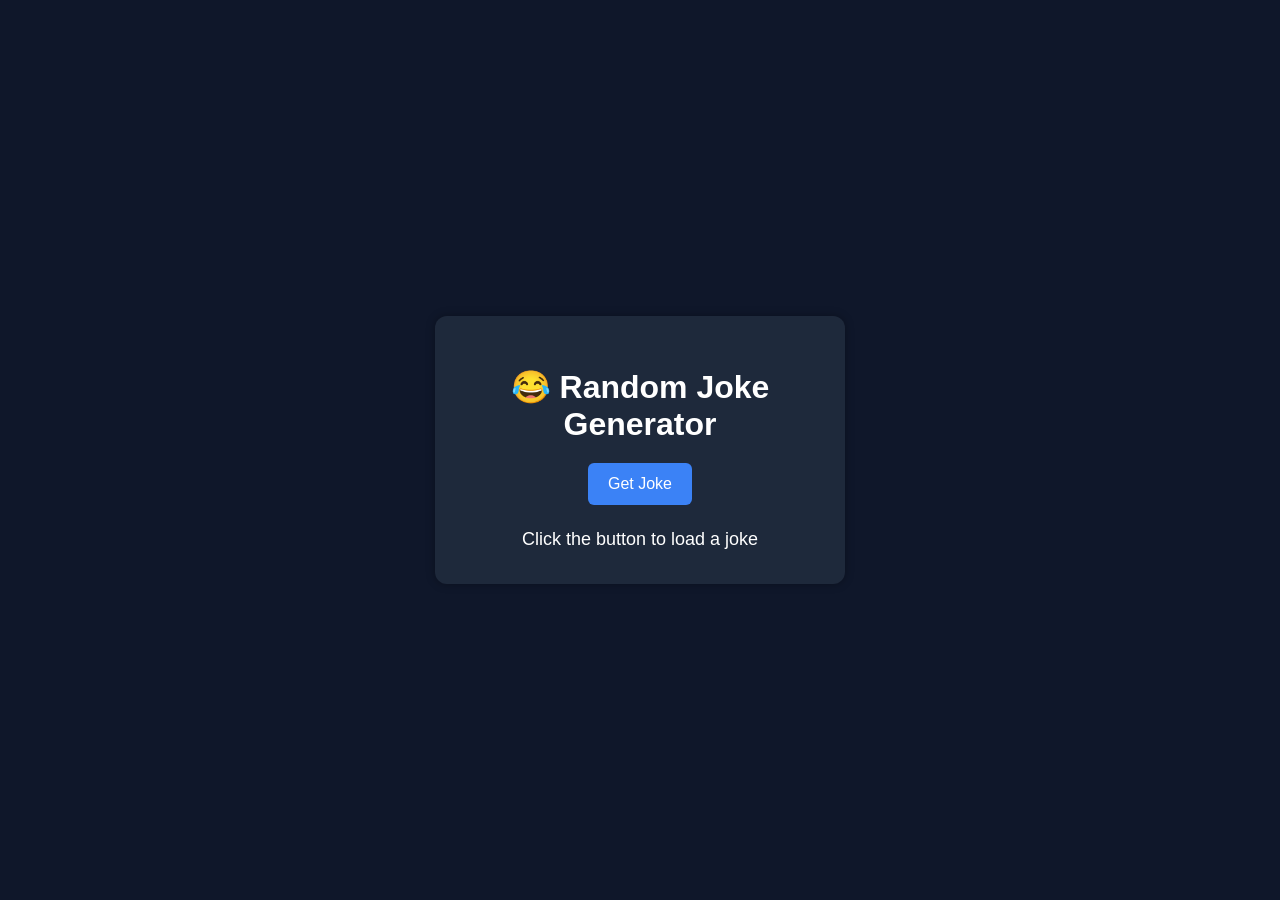
<file: joke-generator/index.html>
<!DOCTYPE html>
<html lang="en">

<head>
  <meta charset="UTF-8">
  <meta name="viewport" content="width=device-width, initial-scale=1.0">
  <title>Joke Generator</title>

  <link rel="stylesheet" href="style.css">
</head>

<body>

  <div class="container">

    <h1>😂 Random Joke Generator</h1>

    <button onclick="getJoke()">
      Get Joke
    </button>

    <div id="joke">
      Click the button to load a joke
    </div>

  </div>

  <script src="script.js"></script>

</body>
</html>
</file>
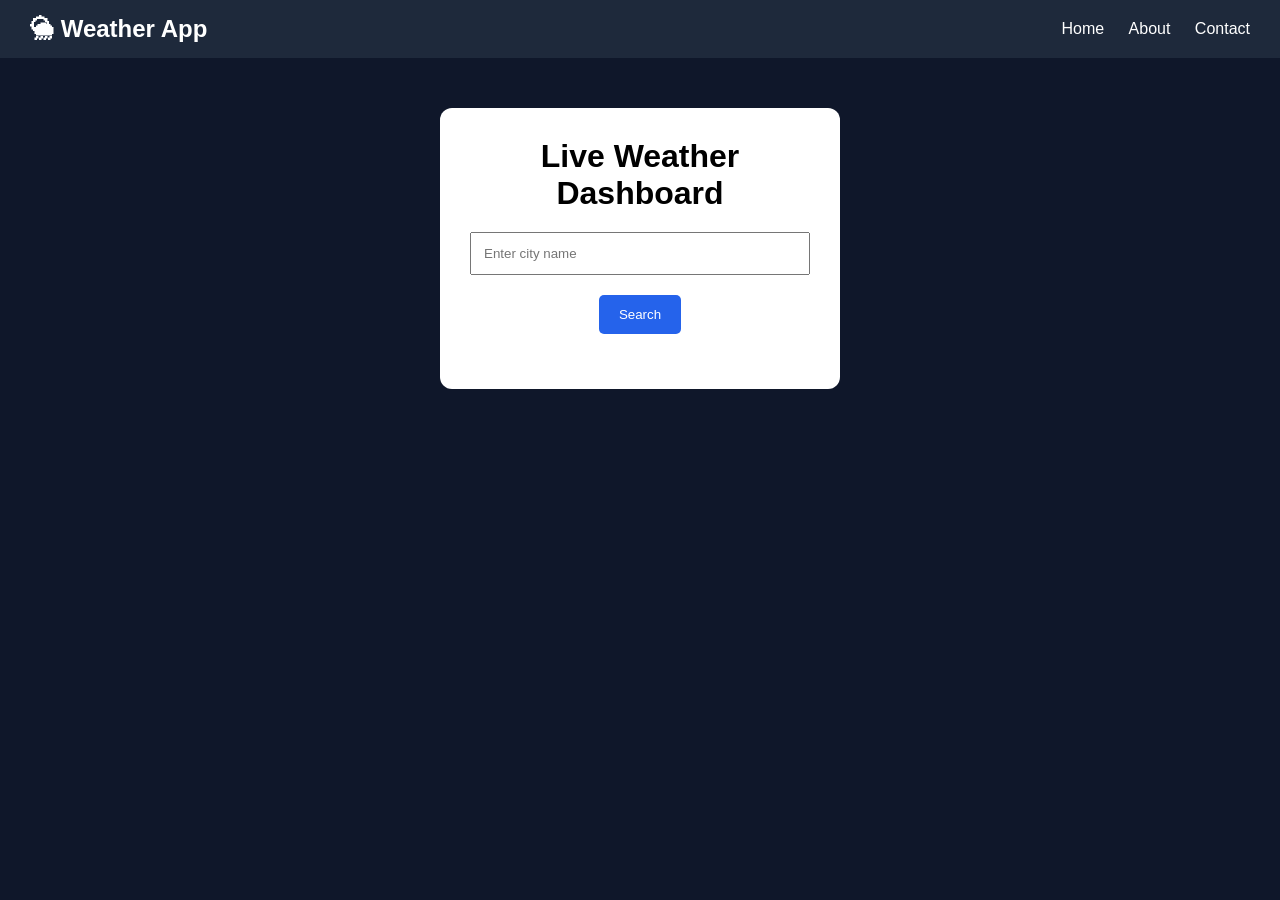
<file: weather-dashboard/index.html>
<!DOCTYPE html>
<html lang="en">

<head>
  <meta charset="UTF-8">
  <meta name="viewport" content="width=device-width, initial-scale=1.0">
  <title>Weather Dashboard</title>

  <link rel="stylesheet" href="style.css">
</head>

<body>

  <nav>

    <h2>🌦 Weather App</h2>

    <div class="links">
      <a href="index.html">Home</a>
      <a href="about.html">About</a>
      <a href="contact.html">Contact</a>
    </div>

  </nav>

  <div class="container">

    <h1>Live Weather Dashboard</h1>

    <input
      type="text"
      id="city"
      placeholder="Enter city name">

    <button onclick="getWeather()">
      Search
    </button>

    <div id="weather"></div>

  </div>

  <script src="script.js"></script>

</body>
</html>
</file>
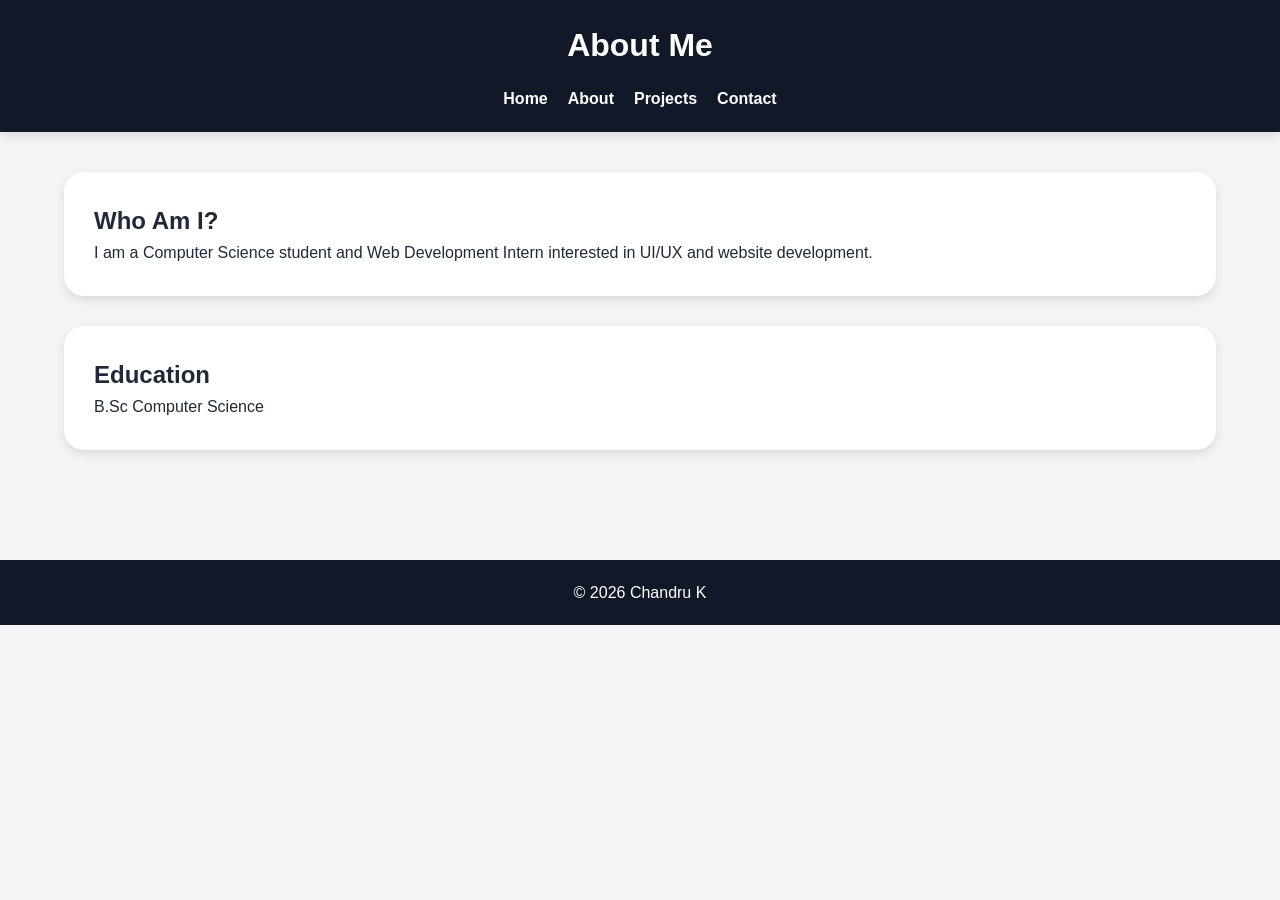
<file: about.html>
<!DOCTYPE html>
<html lang="en">

<head>

<meta charset="UTF-8">
<meta name="viewport" content="width=device-width, initial-scale=1.0">

<meta name="description" content="About Me">

<title>About</title>

<link rel="stylesheet" href="style.css">

</head>

<body>

<header>

<h1>About Me</h1>

<nav aria-label="Main Navigation">

<ul>

<li><a href="index.html">Home</a></li>
<li><a href="about.html">About</a></li>
<li><a href="projects.html">Projects</a></li>
<li><a href="contact.html">Contact</a></li>

</ul>

</nav>

</header>

<main>

<section>

<h2>Who Am I?</h2>

<p>
I am a Computer Science student and
Web Development Intern interested in
UI/UX and website development.
</p>

</section>

<section>

<h2>Education</h2>

<p>B.Sc Computer Science</p>

</section>

</main>

<footer>

<p>© 2026 Chandru K</p>

</footer>

</body>

</html>
</file>
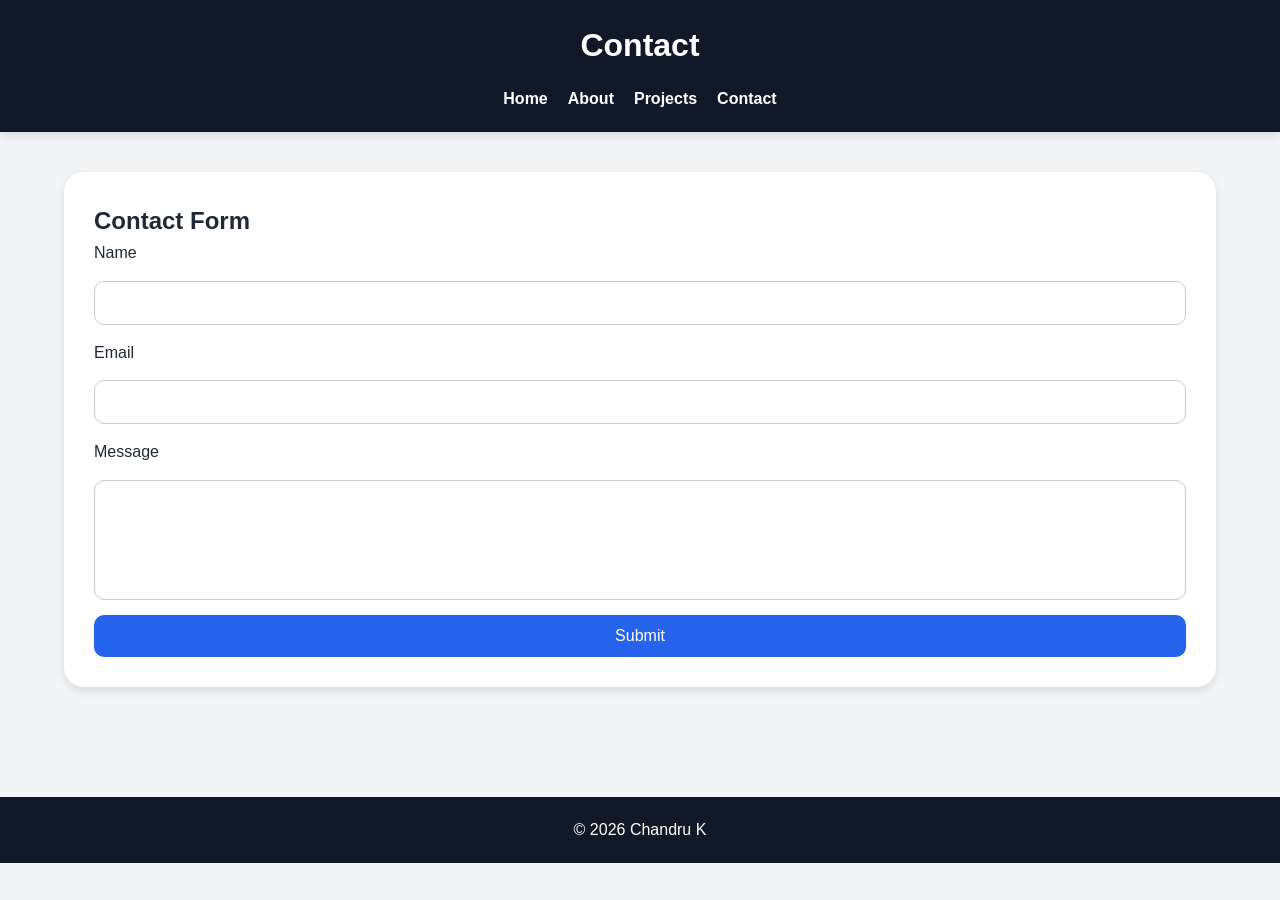
<file: contact.html>
<!DOCTYPE html>
<html lang="en">

<head>

<meta charset="UTF-8">
<meta name="viewport" content="width=device-width, initial-scale=1.0">

<meta name="description" content="Contact Page">

<title>Contact</title>

<link rel="stylesheet" href="style.css">

</head>

<body>

<header>

<h1>Contact</h1>

<nav aria-label="Main Navigation">

<ul>

<li><a href="index.html">Home</a></li>
<li><a href="about.html">About</a></li>
<li><a href="projects.html">Projects</a></li>
<li><a href="contact.html">Contact</a></li>

</ul>

</nav>

</header>

<main>

<section>

<h2>Contact Form</h2>

<form>

<label for="name">Name</label>

<input
type="text"
id="name"
name="name">

<label for="email">Email</label>

<input
type="email"
id="email"
name="email">

<label for="message">Message</label>

<textarea
id="message"
name="message"></textarea>

<button type="submit">
Submit
</button>

</form>

</section>

</main>

<footer>

<p>© 2026 Chandru K</p>

</footer>

</body>

</html>
</file>
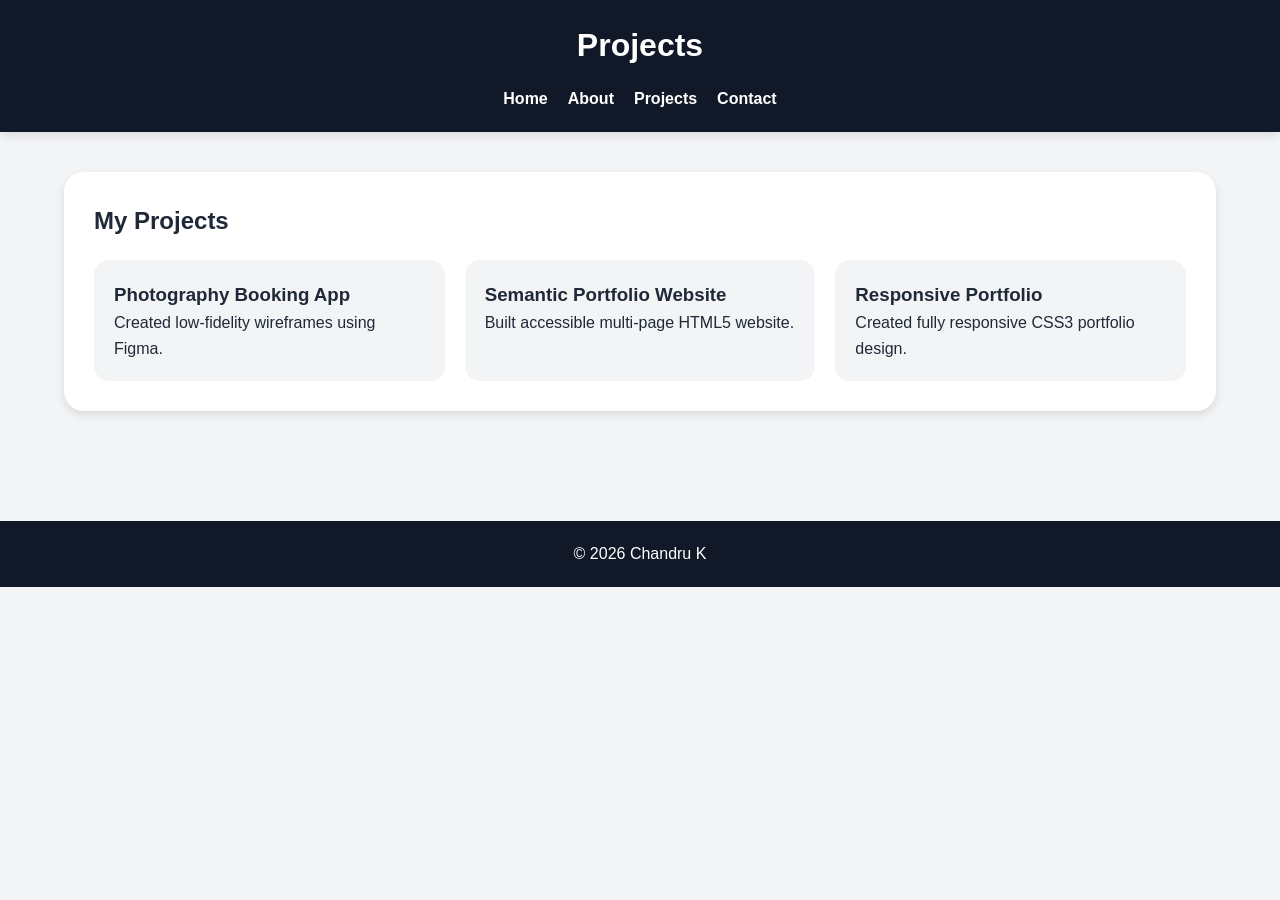
<file: projects.html>
<!DOCTYPE html>
<html lang="en">

<head>

<meta charset="UTF-8">
<meta name="viewport" content="width=device-width, initial-scale=1.0">

<meta name="description" content="Projects">

<title>Projects</title>

<link rel="stylesheet" href="style.css">

</head>

<body>

<header>

<h1>Projects</h1>

<nav aria-label="Main Navigation">

<ul>

<li><a href="index.html">Home</a></li>
<li><a href="about.html">About</a></li>
<li><a href="projects.html">Projects</a></li>
<li><a href="contact.html">Contact</a></li>

</ul>

</nav>

</header>

<main>

<section>

<h2>My Projects</h2>

<div class="grid">

<div class="card">

<h3>Photography Booking App</h3>

<p>
Created low-fidelity wireframes using Figma.
</p>

</div>

<div class="card">

<h3>Semantic Portfolio Website</h3>

<p>
Built accessible multi-page HTML5 website.
</p>

</div>

<div class="card">

<h3>Responsive Portfolio</h3>

<p>
Created fully responsive CSS3 portfolio design.
</p>

</div>

</div>

</section>

</main>

<footer>

<p>© 2026 Chandru K</p>

</footer>

</body>

</html>
</file>
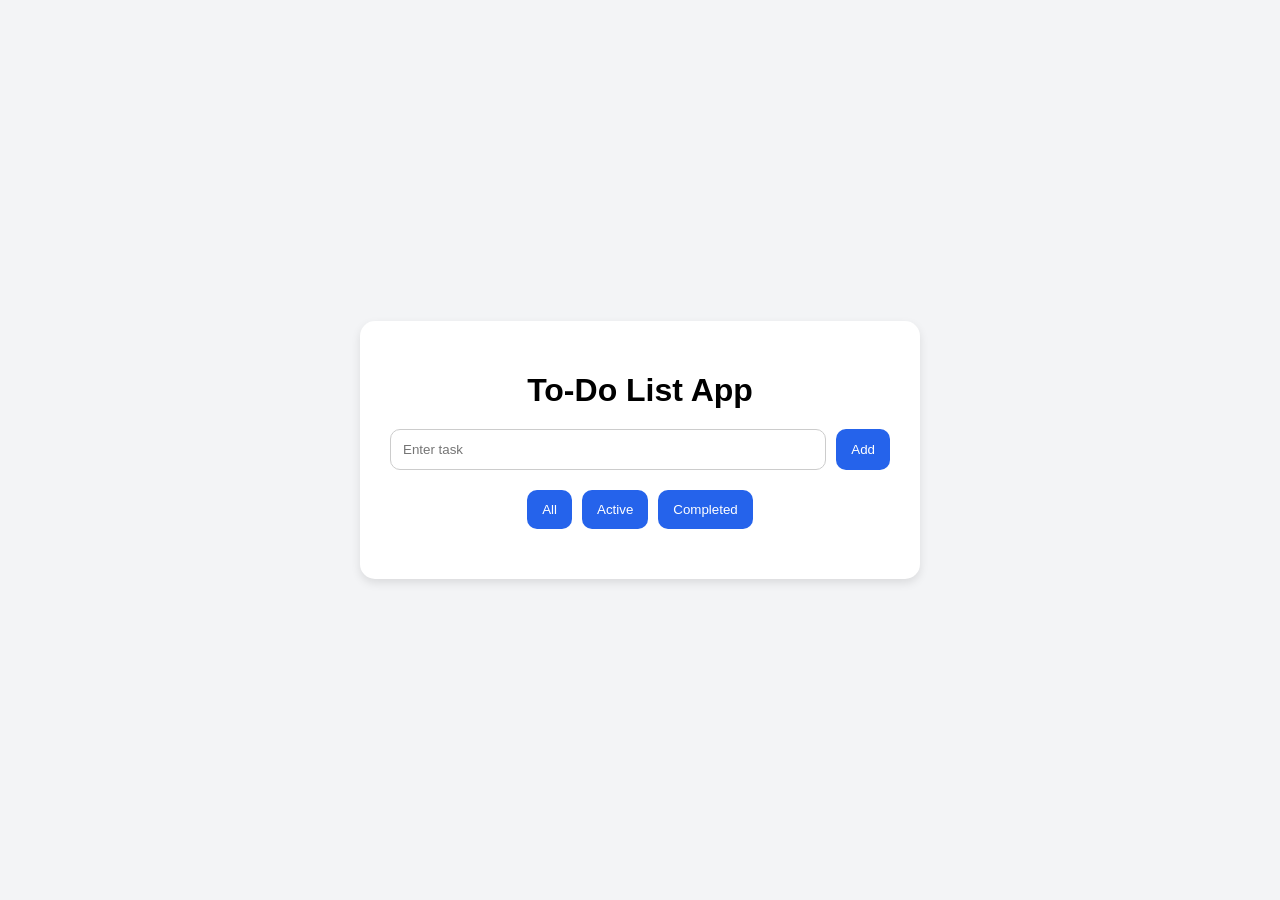
<file: todo.html>
<!DOCTYPE html>
<html lang="en">

<head>

<meta charset="UTF-8">
<meta name="viewport" content="width=device-width, initial-scale=1.0">

<title>To-Do App</title>

<link rel="stylesheet" href="todo.css">

</head>

<body>

<div class="container">

<h1>To-Do List App</h1>

<div class="input-section">

<input
type="text"
id="taskInput"
placeholder="Enter task">

<button onclick="addTask()">
Add
</button>

</div>

<div class="filters">

<button onclick="filterTasks('all')">
All
</button>

<button onclick="filterTasks('active')">
Active
</button>

<button onclick="filterTasks('completed')">
Completed
</button>

</div>

<ul id="taskList"></ul>

</div>

<script src="todo.js"></script>

</body>

</html>
</file>
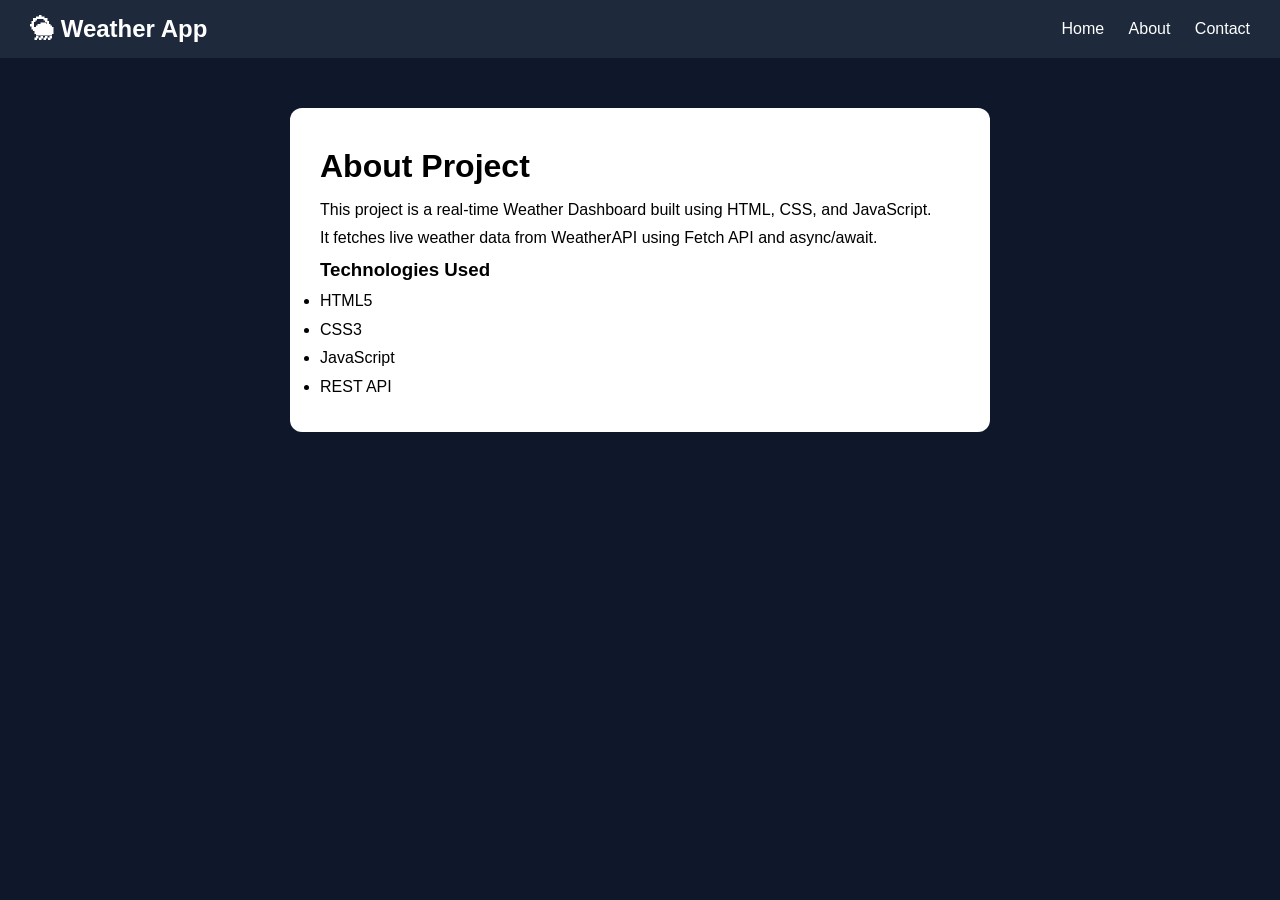
<file: weather-dashboard/about.html>
<!DOCTYPE html>
<html lang="en">

<head>
  <meta charset="UTF-8">
  <meta name="viewport" content="width=device-width, initial-scale=1.0">
  <title>About</title>

  <link rel="stylesheet" href="style.css">
</head>

<body>

  <nav>

    <h2>🌦 Weather App</h2>

    <div class="links">
      <a href="index.html">Home</a>
      <a href="about.html">About</a>
      <a href="contact.html">Contact</a>
    </div>

  </nav>

  <div class="page">

    <h1>About Project</h1>

    <p>
      This project is a real-time Weather Dashboard
      built using HTML, CSS, and JavaScript.
    </p>

    <p>
      It fetches live weather data from WeatherAPI
      using Fetch API and async/await.
    </p>

    <h3>Technologies Used</h3>

    <ul>
      <li>HTML5</li>
      <li>CSS3</li>
      <li>JavaScript</li>
      <li>REST API</li>
    </ul>

  </div>

</body>
</html>
</file>
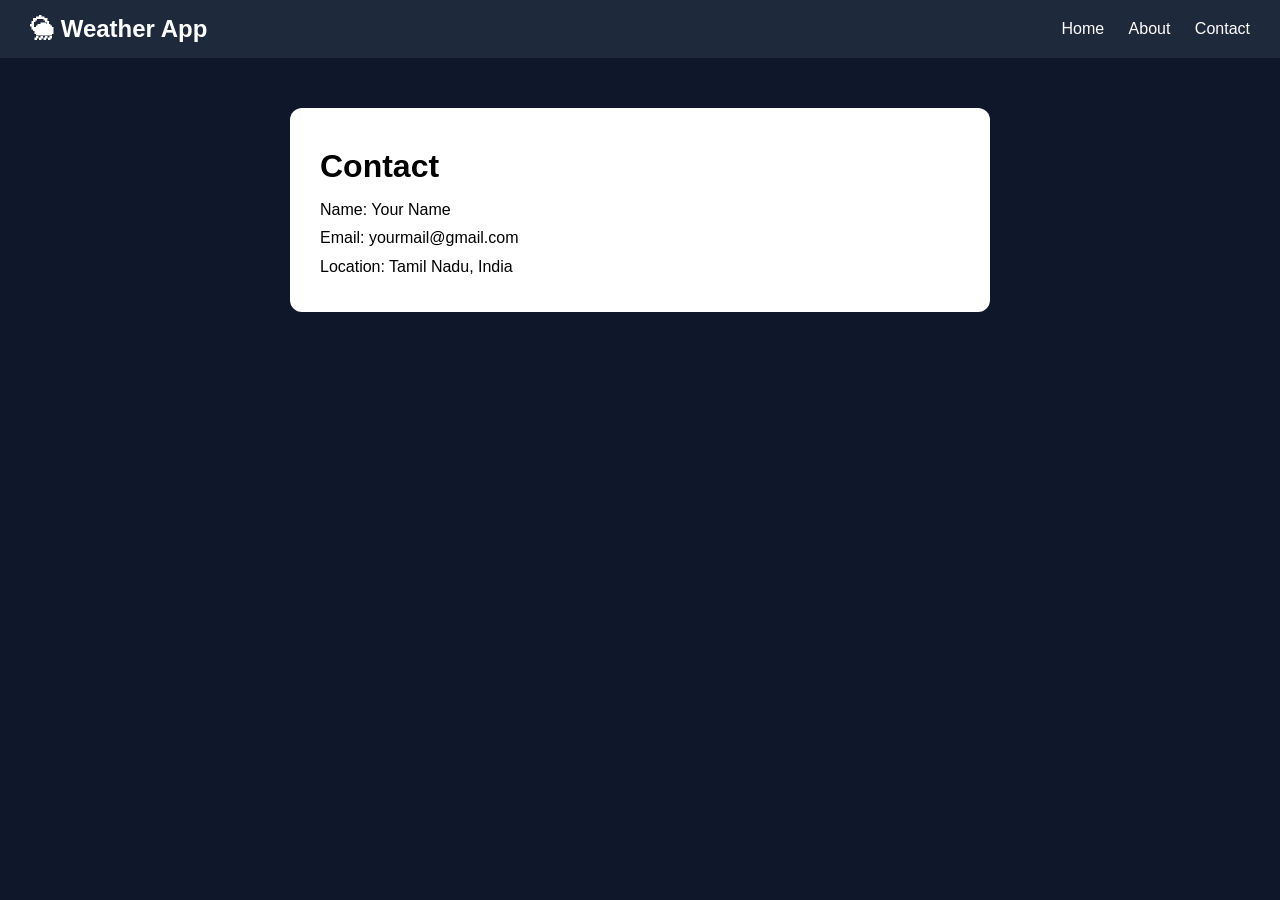
<file: weather-dashboard/contact.html>
<!DOCTYPE html>
<html lang="en">

<head>
  <meta charset="UTF-8">
  <meta name="viewport" content="width=device-width, initial-scale=1.0">
  <title>Contact</title>

  <link rel="stylesheet" href="style.css">
</head>

<body>

  <nav>

    <h2>🌦 Weather App</h2>

    <div class="links">
      <a href="index.html">Home</a>
      <a href="about.html">About</a>
      <a href="contact.html">Contact</a>
    </div>

  </nav>

  <div class="page">

    <h1>Contact</h1>

    <p>Name: Your Name</p>

    <p>Email: yourmail@gmail.com</p>

    <p>Location: Tamil Nadu, India</p>

  </div>

</body>
</html>
</file>
<file: joke-generator/style.css>
body{
  margin:0;
  padding:0;
  font-family: Arial;
  background:#0f172a;
  color:white;

  display:flex;
  justify-content:center;
  align-items:center;

  height:100vh;
}

.container{

  background:#1e293b;
  padding:30px;
  border-radius:12px;

  width:350px;
  text-align:center;

  box-shadow:0 0 10px rgba(0,0,0,0.3);
}

h1{
  margin-bottom:20px;
}

button{

  padding:12px 20px;
  border:none;
  border-radius:6px;

  background:#3b82f6;
  color:white;

  cursor:pointer;
  font-size:16px;
}

button:hover{
  opacity:0.9;
}

#joke{

  margin-top:20px;
  line-height:1.6;
  font-size:18px;
}
</file>
<file: weather-dashboard/style.css>
*{
  margin:0;
  padding:0;
  box-sizing:border-box;
}

body{

  font-family:Arial;

  background:#0f172a;

  color:white;
}

nav{

  background:#1e293b;

  display:flex;

  justify-content:space-between;

  align-items:center;

  padding:15px 30px;
}

.links a{

  color:white;

  text-decoration:none;

  margin-left:20px;
}

.container{

  width:90%;
  max-width:400px;

  background:white;

  color:black;

  margin:50px auto;

  padding:30px;

  border-radius:12px;

  text-align:center;
}

.page{

  width:90%;
  max-width:700px;

  background:white;

  color:black;

  margin:50px auto;

  padding:30px;

  border-radius:12px;

  line-height:1.8;
}

input{

  width:100%;

  padding:12px;

  margin-top:20px;
}

button{

  margin-top:20px;

  padding:12px 20px;

  border:none;

  background:#2563eb;

  color:white;

  border-radius:5px;

  cursor:pointer;
}

button:hover{

  background:#1d4ed8;
}

#weather{

  margin-top:25px;

  line-height:2;
}

img{

  width:80px;
}

@media(max-width:600px){

  nav{

    flex-direction:column;
  }

  .links{

    margin-top:10px;
  }

  .links a{

    margin:0 10px;
  }
}
</file>
<file: style.css>
:root{
  --primary:#2563eb;
  --dark:#111827;
  --light:#ffffff;
  --gray:#f3f4f6;
  --text:#1f2937;
  --shadow:0 4px 10px rgba(0,0,0,0.1);
}

/* Reset */

*{
  margin:0;
  padding:0;
  box-sizing:border-box;
}

/* Body */

body{
  font-family:Arial, sans-serif;
  background:var(--gray);
  color:var(--text);
  line-height:1.6;
}

/* Header */

header{
  background:var(--dark);
  color:var(--light);
  padding:20px;
  position:sticky;
  top:0;
  z-index:1000;
  box-shadow:var(--shadow);
}

header h1{
  text-align:center;
  margin-bottom:15px;
}

/* Navigation */

nav ul{
  display:flex;
  justify-content:center;
  align-items:center;
  gap:20px;
  list-style:none;
  flex-wrap:wrap;
}

nav a{
  color:white;
  text-decoration:none;
  font-weight:bold;
  transition:0.3s;
}

nav a:hover{
  color:#60a5fa;
}

/* Main */

main{
  width:90%;
  max-width:1200px;
  margin:auto;
  padding:40px 0;
}

/* Hero */

.hero{
  display:grid;
  grid-template-columns:1fr 1fr;
  gap:40px;
  align-items:center;
  margin-bottom:40px;
}

.hero-text h2{
  font-size:40px;
  margin-bottom:20px;
}

.hero-text p{
  margin-bottom:20px;
}

.hero-image img{
  width:100%;
  border-radius:20px;
  box-shadow:var(--shadow);
}

/* Button */

.btn{
  display:inline-block;
  background:var(--primary);
  color:white;
  padding:12px 24px;
  border-radius:10px;
  text-decoration:none;
  transition:0.3s;
}

.btn:hover{
  background:#1d4ed8;
}

/* Sections */

section{
  background:white;
  padding:30px;
  margin-bottom:30px;
  border-radius:20px;
  box-shadow:var(--shadow);
}

/* Skills */

.skills ul{
  display:flex;
  gap:15px;
  flex-wrap:wrap;
  list-style:none;
  margin-top:20px;
}

.skills li{
  background:var(--primary);
  color:white;
  padding:10px 15px;
  border-radius:20px;
}

/* Grid */

.grid{
  display:grid;
  grid-template-columns:repeat(auto-fit,minmax(250px,1fr));
  gap:20px;
  margin-top:20px;
}

/* Cards */

.card{
  background:var(--gray);
  padding:20px;
  border-radius:15px;
  transition:0.3s;
}

.card:hover{
  transform:translateY(-5px);
}

/* Form */

form{
  display:flex;
  flex-direction:column;
  gap:15px;
}

input,
textarea{
  padding:12px;
  border:1px solid #ccc;
  border-radius:10px;
  font-size:16px;
}

textarea{
  resize:none;
  height:120px;
}

button{
  background:var(--primary);
  color:white;
  padding:12px;
  border:none;
  border-radius:10px;
  cursor:pointer;
  font-size:16px;
  transition:0.3s;
}

button:hover{
  background:#1d4ed8;
}

/* Footer */

footer{
  text-align:center;
  padding:20px;
  background:var(--dark);
  color:white;
  margin-top:40px;
}

/* Responsive */

@media(max-width:768px){

.hero{
  grid-template-columns:1fr;
  text-align:center;
}

.hero-text h2{
  font-size:30px;
}

nav ul{
  flex-direction:column;
}

main{
  width:95%;
}

}

/* Dark Mode */

@media(prefers-color-scheme:dark){

body{
  background:#0f172a;
  color:white;
}

section{
  background:#1e293b;
}

.card{
  background:#334155;
}

input,
textarea{
  background:#1e293b;
  color:white;
  border:1px solid #475569;
}

}
</file>
<file: todo.css>
body{
font-family:Arial, sans-serif;
background:#f3f4f6;
display:flex;
justify-content:center;
align-items:center;
height:100vh;
margin:0;
}

.container{
background:white;
padding:30px;
border-radius:15px;
width:90%;
max-width:500px;
box-shadow:0 4px 10px rgba(0,0,0,0.1);
}

h1{
text-align:center;
margin-bottom:20px;
}

.input-section{
display:flex;
gap:10px;
margin-bottom:20px;
}

input{
flex:1;
padding:12px;
border:1px solid #ccc;
border-radius:10px;
}

button{
padding:12px 15px;
border:none;
background:#2563eb;
color:white;
border-radius:10px;
cursor:pointer;
}

.filters{
display:flex;
justify-content:center;
gap:10px;
margin-bottom:20px;
}

ul{
list-style:none;
padding:0;
}

li{
display:flex;
justify-content:space-between;
align-items:center;
background:#f9fafb;
padding:12px;
margin-bottom:10px;
border-radius:10px;
}

.completed{
text-decoration:line-through;
opacity:0.6;
}

.task-buttons{
display:flex;
gap:5px;
}
</file>
